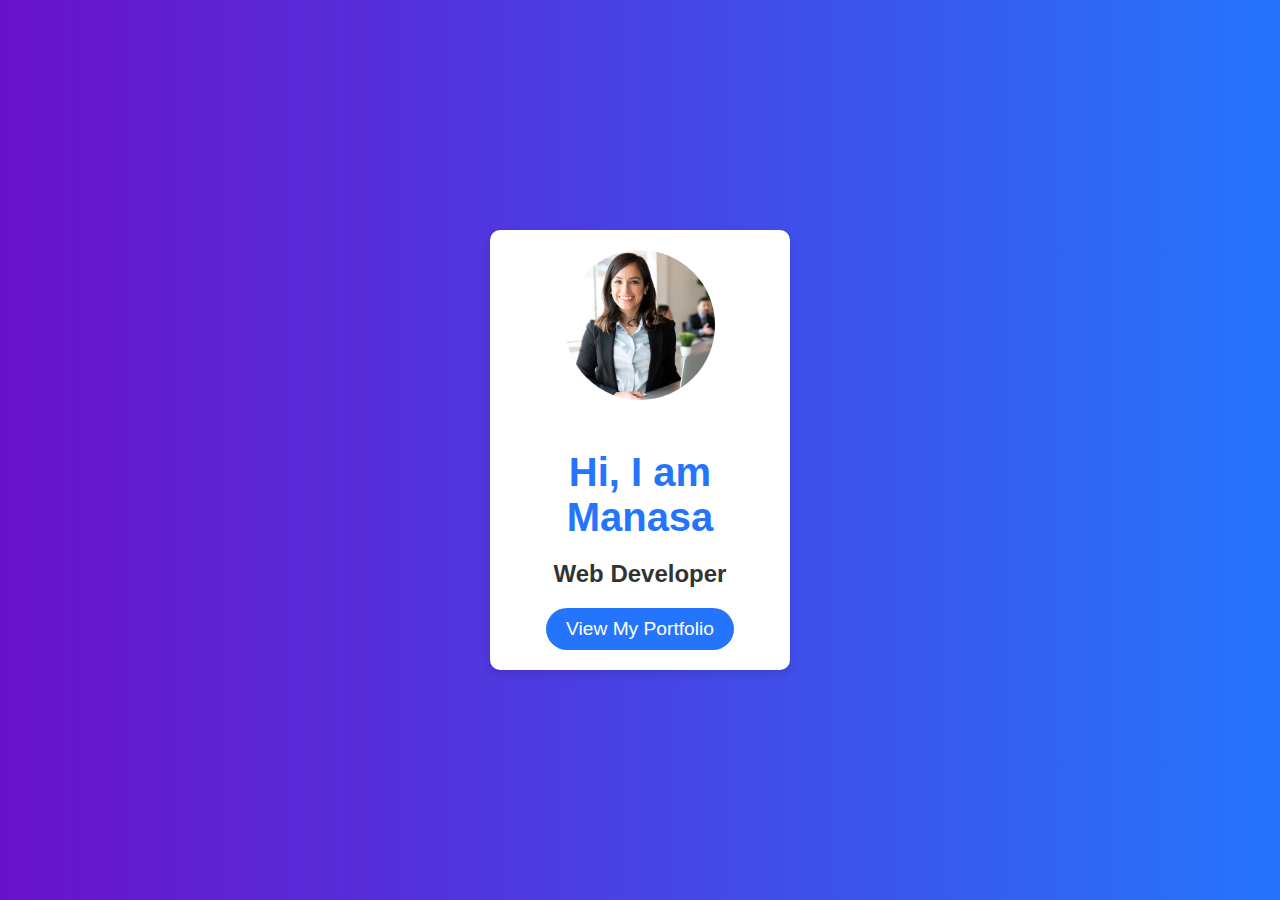
<file: index.html>
<!DOCTYPE html>
<html lang="en">
<head>
    <meta charset="UTF-8">
    <meta name="viewport" content="width=device-width, initial-scale=1.0">
    <title>Welcome</title>
    <link rel="stylesheet" href="./style.css">
</head>
<body>
    <div class="card">
        <div class="card-content">
            <img src="./Leadership_655X413.webp" alt="Profile Image" class="profile-image">
            <h1 class="welcome-text">Hi, I am Manasa</h1>
            <h2 class="subtitle">Web Developer</h2>
            <a href="./indexs.html" class="view-portfolio-btn">View My Portfolio</a>
        </div>
    </div>
</body>
</html>
</file>
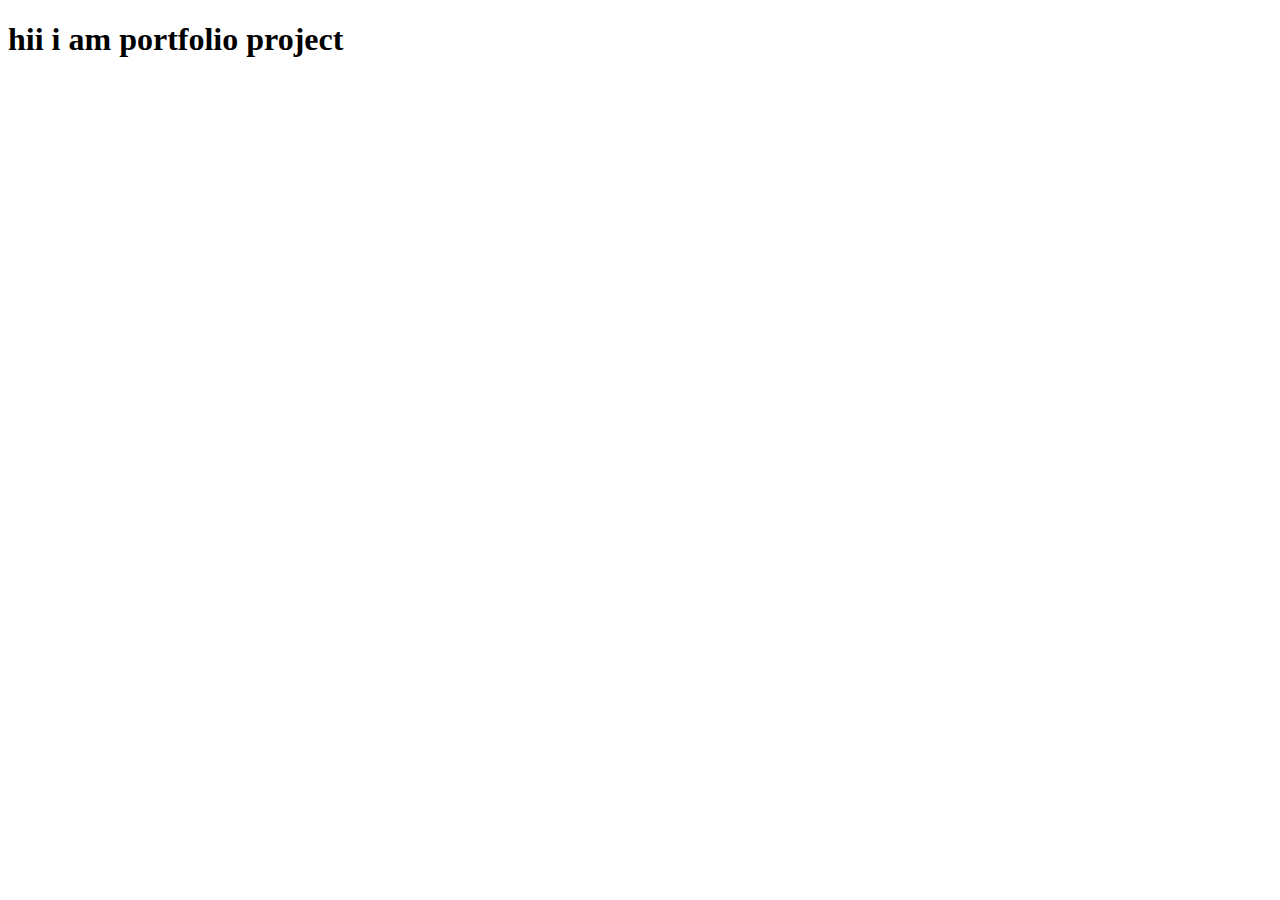
<file: port.html>
<!DOCTYPE html>
<html lang="en">
<head>
    <meta charset="UTF-8">
    <meta name="viewport" content="width=device-width, initial-scale=1.0">
    <title>Document</title>
</head>
<body>
   <H1>hii i am portfolio project</H1> 
</body>
</html>
</file>
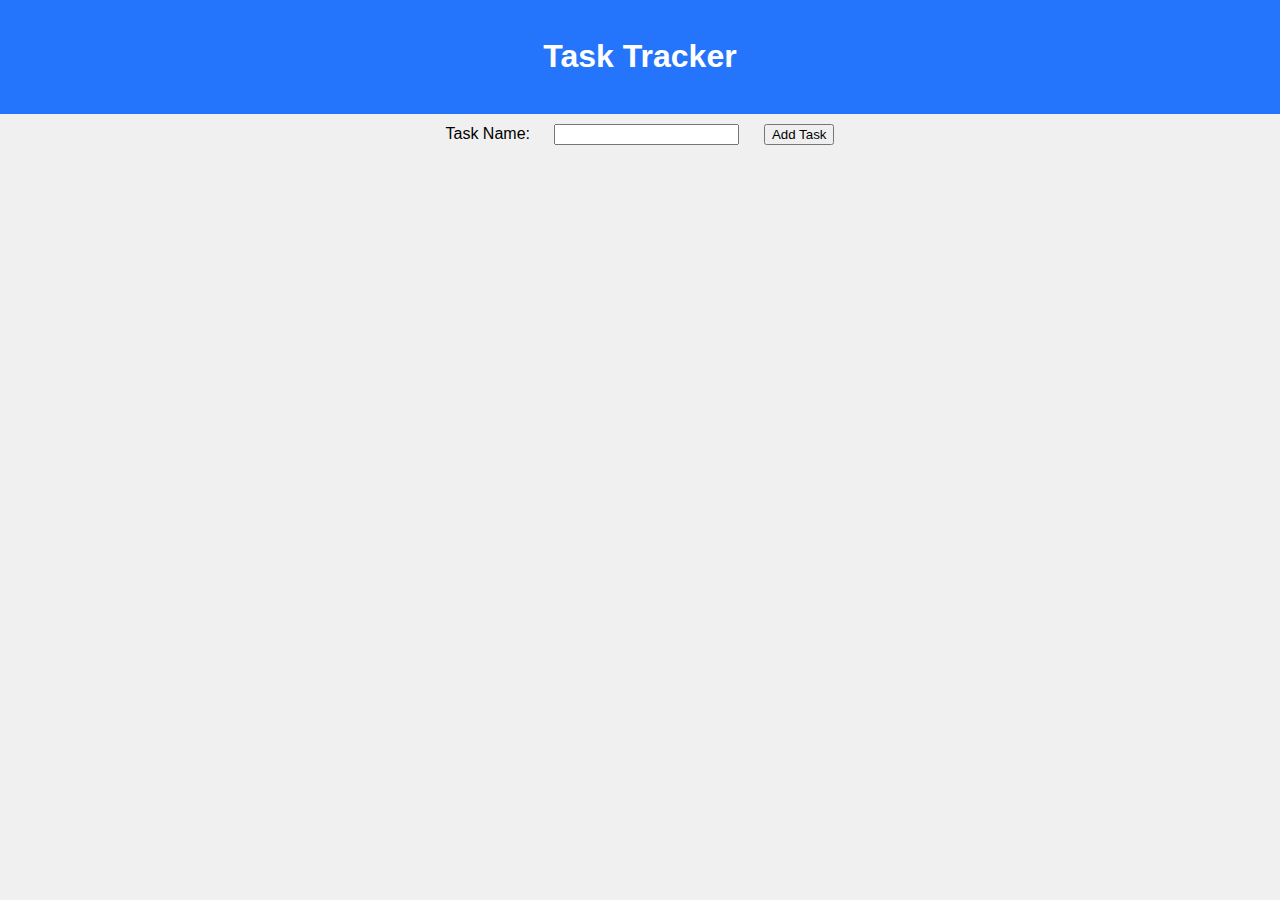
<file: traker.html>
<!DOCTYPE html>
<html lang="en">
<head>
    <meta charset="UTF-8">
    <meta name="viewport" content="width=device-width, initial-scale=1.0">
    <title>Task Tracker</title>
    <style>
        body {
            font-family: Arial, sans-serif;
            line-height: 1.6;
            margin: 0;
            padding: 0;
            background-color: #f0f0f0;
            text-align: center;
        }

        header {
            background-color: #2575fc;
            color: white;
            padding: 10px 0;
        }

        main {
            width: 80%;
            margin: auto;
            text-align: center;
        }

        form {
            margin-bottom: 20px;
        }

        form label, form input, form button {
            margin: 10px;
        }

        ul {
            list-style-type: none;
            padding: 0;
        }

        li {
            border: 1px solid #ccc;
            border-radius: 5px;
            padding: 10px;
            margin-bottom: 10px;
            background-color: white;
        }

        li button {
            background-color: #ff6347;
            color: white;
            border: none;
            padding: 5px 10px;
            border-radius: 5px;
            cursor: pointer;
            margin-left: 10px;
        }
    </style>
</head>
<body>
    <header>
        <h1>Task Tracker</h1>
    </header>

    <main>
        <form id="taskForm">
            <label for="taskName">Task Name:</label>
            <input type="text" id="taskName" required>
            <button type="submit">Add Task</button>
        </form>

        <ul id="taskList">
            <!-- Tasks will be dynamically added here -->
        </ul>
    </main>

    <script>
        document.getElementById('taskForm').addEventListener('submit', function(event) {
            event.preventDefault();
            const taskName = document.getElementById('taskName').value.trim();
            if (taskName !== '') {
                const taskItem = document.createElement('li');
                taskItem.textContent = taskName;

                const deleteButton = document.createElement('button');
                deleteButton.textContent = 'Delete';
                deleteButton.addEventListener('click', function() {
                    taskItem.remove();
                });

                taskItem.appendChild(deleteButton);
                document.getElementById('taskList').appendChild(taskItem);

                document.getElementById('taskName').value = '';
            }
        });
    </script>
</body>
</html>
</file>
<file: style.css>
body, html {
    margin: 0;
    padding: 0;
    width: 100%;
    height: 100%;
    display: flex;
    justify-content: center;
    align-items: center;
    background: linear-gradient(to right, #6a11cb, #2575fc);
    font-family: Arial, sans-serif;
}

.card {
    background-color: white;
    border-radius: 10px;
    box-shadow: 0 4px 8px rgba(0, 0, 0, 0.1);
    overflow: hidden;
    width: 300px; /* Adjust width as needed */
}

.card-content {
    padding: 20px;
    text-align: center;
}

.profile-image {
    width: 150px; /* Adjust image size */
    height: 150px;
    border-radius: 50%;
    object-fit: cover; /* Ensures the image covers the whole space */
    margin: 0 auto 20px; /* Center the image and add space below */
}

.welcome-text {
    font-size: 2.5em;
    margin-bottom: 10px;
    color: #2575fc;
}

.subtitle {
    font-size: 1.5em;
    margin-bottom: 20px;
    color: #333;
}

.view-portfolio-btn {
    padding: 10px 20px;
    font-size: 1.2em;
    color: white;
    background-color: #2575fc;
    border: none;
    border-radius: 25px;
    cursor: pointer;
    text-decoration: none; /* Ensure the link looks like a button */
    display: inline-block;
    transition: background-color 0.3s, color 0.3s;
}

.view-portfolio-btn:hover {
    background-color: #1e5799;
}
</file>
